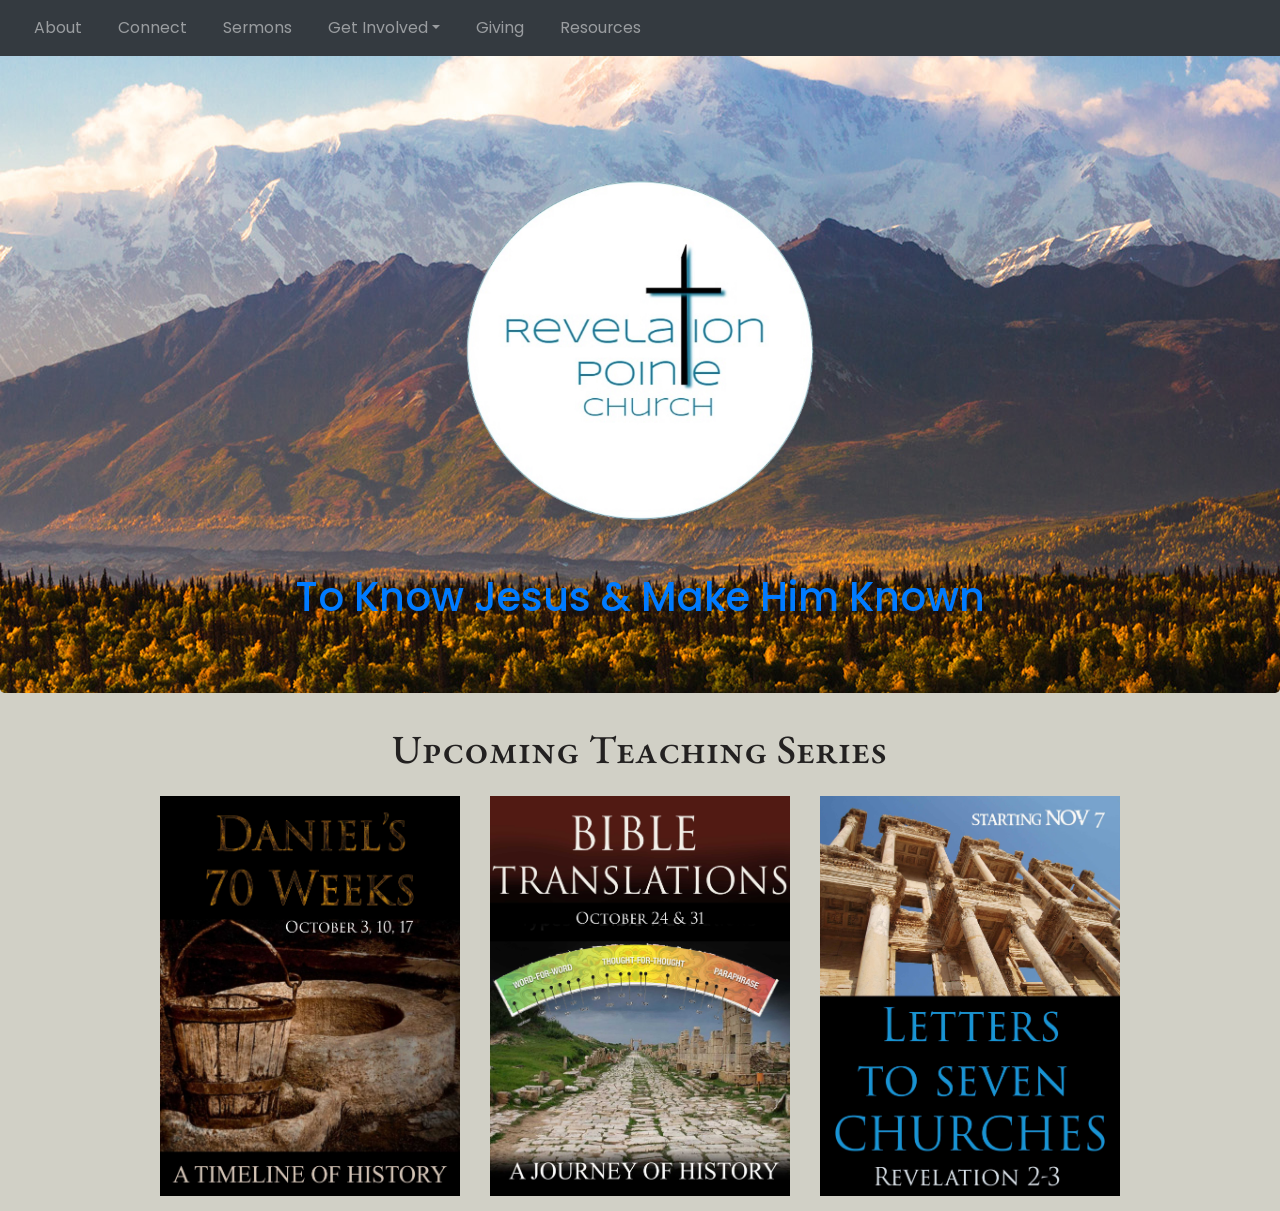
<file: index.html>
<!doctype html>
<html lang="en">
  <head>
    <meta charset="utf-8">
    <meta name="viewport" content="width=device-width, initial-scale=1, shrink-to-fit=no">

    <title>Revelation Pointe Church</title>

    <!--CSS Links -->
    <link href="css/bootstrap.css" rel="stylesheet">
    <link href="css/style.css" rel="stylesheet">
    <link href="https://fonts.googleapis.com/css2?family=Poppins:wght@300&display=swap" rel="stylesheet">
    <link href="https://fonts.googleapis.com/css2?family=EB+Garamond:wght@500&display=swap" rel="stylesheet">
    <link href="https://fonts.googleapis.com/css2?family=Libre+Caslon+Display&display=swap" rel="stylesheet">

    <!-- Favicons -->
    <link rel="apple-touch-icon" href="/docs/4.5/assets/img/favicons/apple-touch-icon.png" sizes="180x180">
    <link rel="icon" href="/docs/4.5/assets/img/favicons/favicon-32x32.png" sizes="32x32" type="image/png">
    <link rel="icon" href="/docs/4.5/assets/img/favicons/favicon-16x16.png" sizes="16x16" type="image/png">
    <link rel="manifest" href="/docs/4.5/assets/img/favicons/manifest.json">
    <link rel="mask-icon" href="/docs/4.5/assets/img/favicons/safari-pinned-tab.svg" color="#563d7c">
    <link rel="icon" href="/docs/4.5/assets/img/favicons/favicon.ico">
    <meta name="msapplication-config" content="/docs/4.5/assets/img/favicons/browserconfig.xml">
    <meta name="theme-color" content="#563d7c">

    <style>
      .bd-placeholder-img {
        font-size: 1.125rem;
        text-anchor: middle;
        -webkit-user-select: none;
        -moz-user-select: none;
        -ms-user-select: none;
        user-select: none;
      }

      @media (min-width: 768px) {
        .bd-placeholder-img-lg {
          font-size: 3.5rem;
        }
      }
    </style>
  </head>
  
  <body>
        <nav class="navbar navbar-expand-md navbar-dark bg-dark fixed-top">
          
          <button class="navbar-toggler" type="button" data-toggle="collapse" data-target="#navbarsExampleDefault" aria-controls="navbarsExampleDefault" aria-expanded="false" aria-label="Toggle navigation">
            <span class="navbar-toggler-icon"></span>
          </button>

        <div class="collapse navbar-collapse" id="navbarsExampleDefault">

          <ul class="navbar-nav mr-auto">

            <li class="nav-item">
              <a class="nav-link" href="#">About</a>
            </li>

            <li class="nav-item">
              <a class="nav-link" href="#">Connect</a>
            </li>

            <li class="nav-item">
              <a class="nav-link" href="#">Sermons</a>
            </li>

            <li class="nav-item dropdown">
              <a class="nav-link dropdown-toggle" href="#" id="dropdown01" data-toggle="dropdown" aria-haspopup="true" aria-expanded="false">Get Involved</a>
              <div class="dropdown-menu" aria-labelledby="dropdown01">
                <a class="dropdown-item" href="#">Worship</a>
                <a class="dropdown-item" href="#">Kids</a>
                <a class="dropdown-item" href="#">Teaching</a>
                <a class="dropdown-item" href="#">Serving</a>
              </div>
            </li>

            <li class="nav-item">
              <a class="nav-link" href="#">Giving</a>
            </li>

	        <li class="nav-item">
	          <a class="nav-link" href="#">Resources</a>
	        </li>

			<!-- Menu Items
	            <li class="nav-item">
	              <a class="nav-link" href="#">TBD</a>
	            </li>

	            <li class="nav-item">
	              <a class="nav-link" href="#">TBD</a>
	            </li>
            -->

          </ul>
        </div>
    </nav>

    <div class="jumbotron">
      <div class="container">
        <div class="row">
          <div class="col-12">
            	<img class="logo" src="img/Logo_RevelationPoint.png" style="width:35%;">
            	<a href="#"><h1 class="joinbtn">To Know Jesus & Make Him Known</h1>
            	</a>
          </div>    

        </div>
      </div>
    </div>

    <section>
      	<div class="headingA">
      		<h1>Upcoming Teaching Series
      		</h1>
      	</div>

      	<div class="containerProducts">
	        <img src="img/Card1.jpg" class="transPic">
    	    <img src="img/Card2.jpg" class="transPic">
        	<img src="img/Card3.jpg" class="transPic">
      	</div>
    </section>

      <!-- Scripts -->
      <script src="https://code.jquery.com/jquery-3.5.1.slim.min.js"></script>
      <script src="js/bootstrap.js"></script>
</body>
</html>
</file>
<file: css/style.css>
body {
	padding-top: 50px;
	font-family: 'Poppins', sans-serif;
	font-size: .9em;
	text-align: center;
	background-color: #d1d0c6;
}

.navbar-brand {
	font-family: 'EB Garamond', serif;
	font-variant: small-caps;
	font-size: 2em;
}

.nav-item {
	padding-left: 10px;
	padding-right: 10px;
}

.nav-link {
	font-size: 1.1em;
}

.jumbotron {
	background: url(../img/homepageGraphic.jpg) no-repeat center;
}

.logo {
	margin-top: 30px;
	padding-bottom: 20px;
	text-align: center;
}

.tagline {
	text-align: center;
	font-size: 3.1em;
	font-family: 'Poppins', sans-serif;
	font-variant: small-caps;
	color: #FDFBFA;
	padding-bottom: 35px;
}

.meetingTime {
	text-align: center;
	font-size: 2em;
	font-family: 'Poppins', sans-serif;
	font-variant: none;
	color: #FDFBFA;
	padding-bottom: 50px;
}

.meetingPlace {
	text-align: center;
	font-size: 1.3em;
	font-family: 'EB Garamond', serif;
	font-variant: none;
	color: #FDFBFA;
	padding-bottom: 0px;
}

.meetingAddress {
	text-align: center;
	font-size: 1.3em;
	font-family: 'EB Garamond', serif;
	font-variant: none;
	color: #FDFBFA;
	padding-bottom: 10px;
}

.headingA {
	text-align: center;
	font-size: 4em;
	font-family: 'EB Garamond', serif;
	font-variant: small-caps;
	color: #232121;
}

/* Link attributes */
a:link {
  text-decoration: none;
}

a:visited {
  text-decoration: none;
}

a:hover {
  text-decoration: none;
}

a:active {
  text-decoration: none;
}

/* Flexbox Section */
.containerProducts {
  display: flex;
  flex-wrap: wrap;
  justify-content: center;
}

img.transPic {
  width: 300px;
  height: 400px;
  margin: 15px;
  transition: all 1s;
}

img.transPic:hover {
  transform: scale(1.1);
}


/* Footer Section */
footer {
	clear: both;
	text-align: center;
}

.bkgdcolor {
		background-color: #353a40;
}

.nav-links-footer {
	display: flex;
	list-style-type: none;
}

.values {
	list-style-type: none;
	text-align: center;
	margin-right: auto;
	margin-left: auto;
}

.center {
	display: block;
	margin-left: auto;
	margin-right: auto;
}

.separation {
	margin-right: auto;
	margin-left: auto;
	font-size: .75em;
	font-family: 'Poppins', sans-serif;
	color: #FDFBFA;
}

.fontstyle {
	font-size: .9em;
	font-family: 'Poppins', sans-serif;
	color: #FDFBFA;
}
</file>
